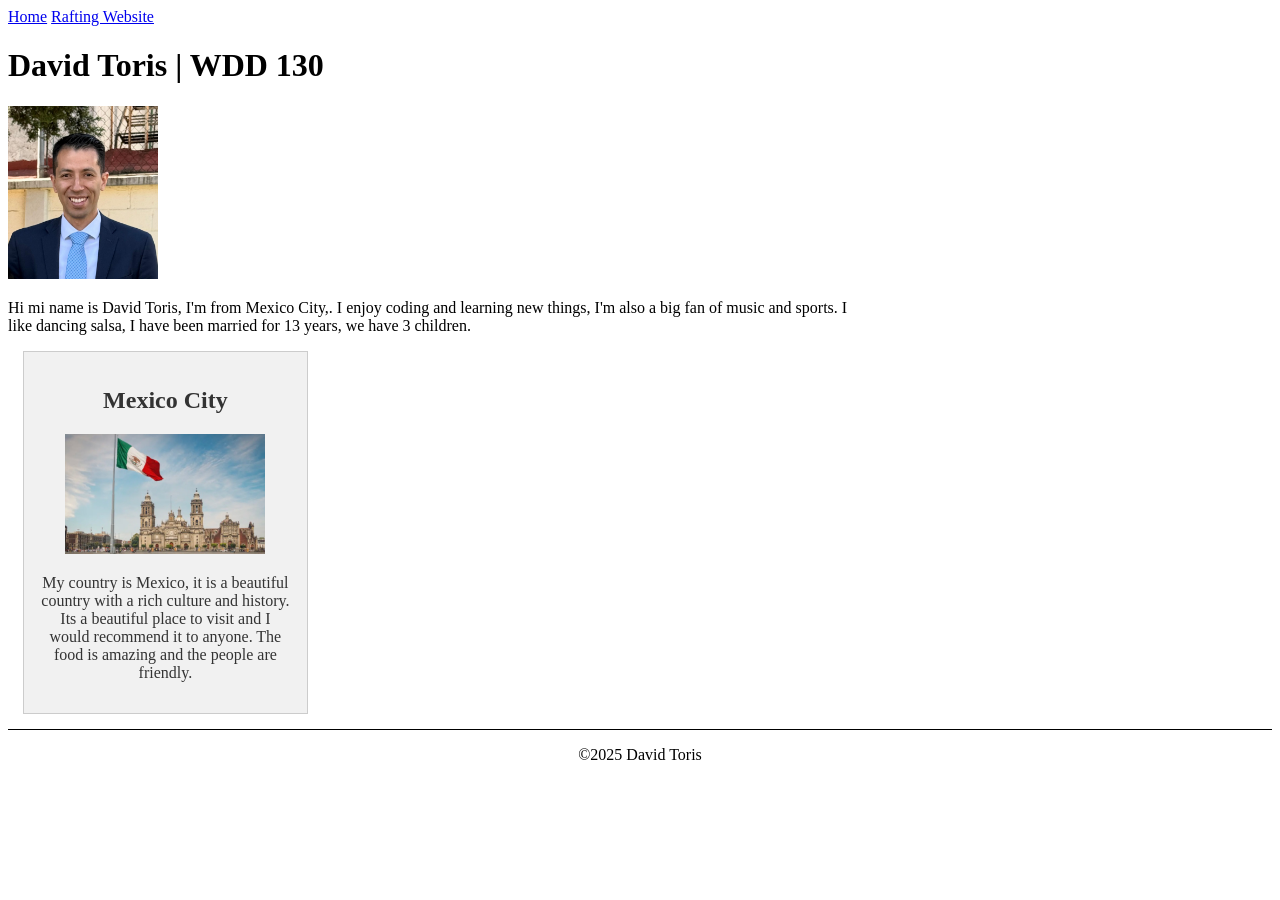
<file: index.html>
<!DOCTYPE html>
<html lang="en-US">

<head>
  <meta charset="utf-8">
  <meta name="viewport" content="width=device-width,initial-scale=1.0">
  <title>David Toris | WDD 130</title>
  <meta name="description" content="David Toris WDD 130">
  <meta name="author" content="David Toris">
  <link rel="stylesheet" href="styles/styles.css">
</head>

<body>
  <header>
    <nav>
      <a href="#">Home</a>
      <a href="wwr/">Rafting Website</a>
    </nav>
  </header>
  <main>
    <h1>David Toris | WDD 130</h1>
    <img src="images/profile.png" alt="Hello, my name is David Toris">
    <p>Hi mi name is David Toris, I'm from Mexico City,. I enjoy coding and learning new things, I'm
      also a big fan of music and sports. I like dancing salsa, I have been married for 13 years, we
      have 3 children. </p>
  </main>

  <aside>
    <h2>Mexico City</h2>
    <img src="images/cdmx.jpg" alt="Hello, my name is David Toris">
    <p>My country is Mexico, it is a beautiful country with a rich culture and history. Its a
      beautiful place to visit and I would recommend it to anyone. The food is amazing and the
      people are friendly. </p>
  </aside>
  <footer>
    <p>©2025 David Toris</p>
  </footer>
</body>

</html>
</file>
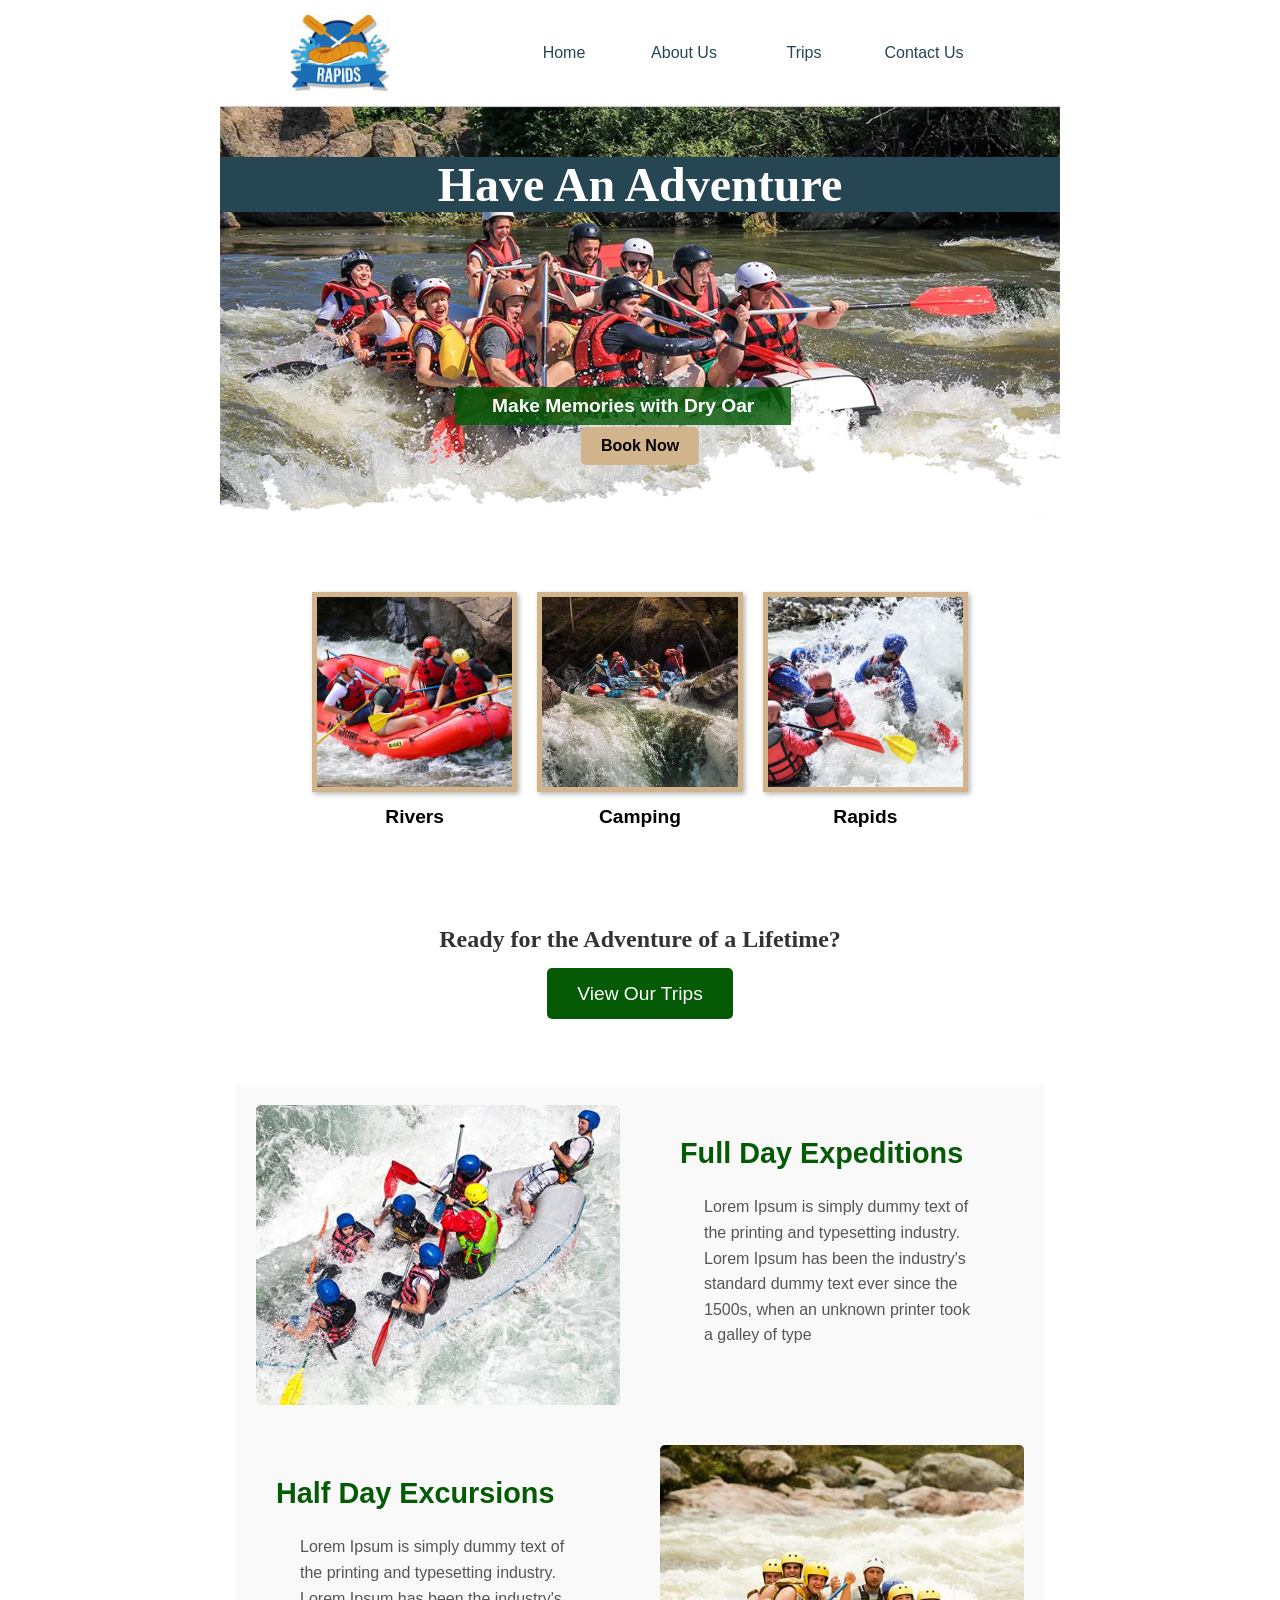
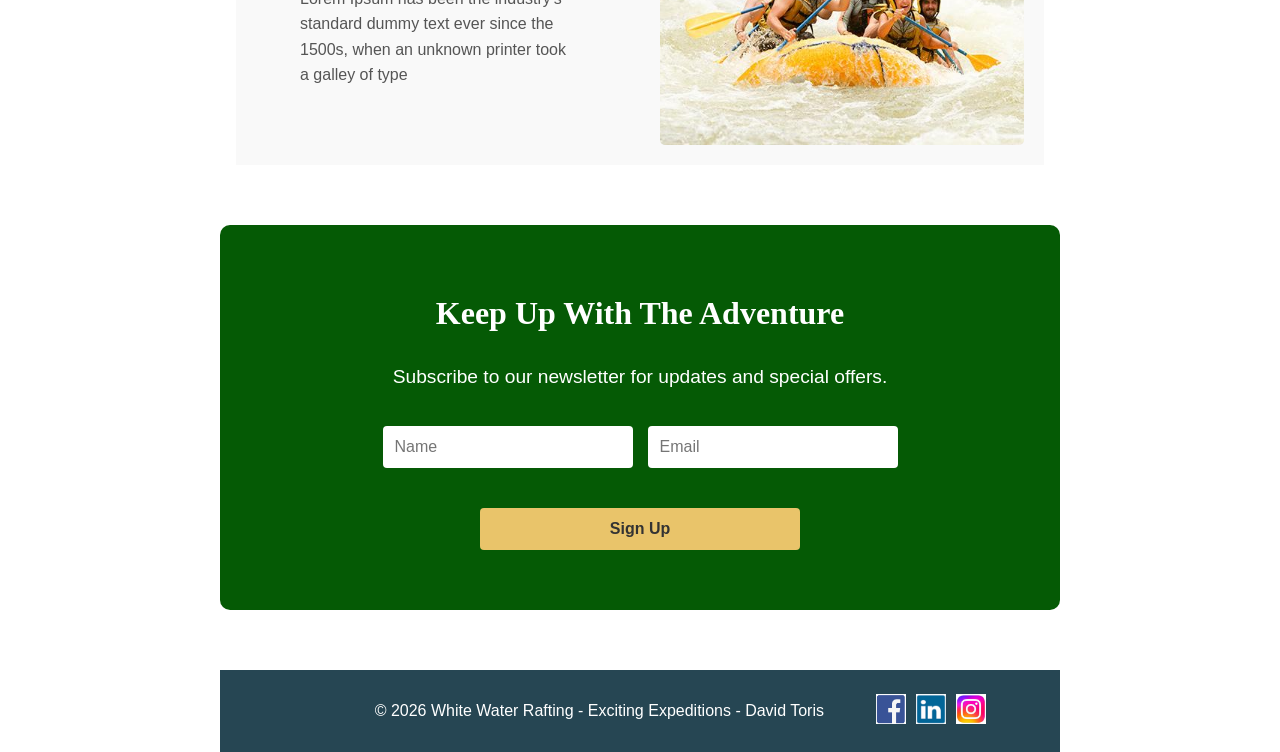
<file: wwr/index.html>
<!DOCTYPE html>
<html lang="en">

<head>
  <meta charset="UTF-8">
  <meta name="viewport" content="width=device-width, initial-scale=1.0">
  <meta name="description"
    content="Join Exciting Expeditions for the ultimate whitewater rafting experience! Book full-day and half-day trips on the Dry Oar river and make memories that last a lifetime.">
  <title>Home - Exciting Expeditions</title>
  <meta name="author" content="David Toris">
  <link rel="stylesheet" href="styles/rafting.css">
</head>

<body>

  <header>
    <!-- <div id="logo">Wasatch Accusystems</div> -->
    <img src="images/logo.jpg" alt="Logo">
    <nav>
      <ul class="navigation">
        <li><a href="index.html">Home</a></li>
        <li><a href="about.html">About Us</a></li>
        <li><a href="trips.html">Trips</a></li>
        <li><a href="contact.html">Contact Us</a></li>
      </ul>
    </nav>
  </header>

  <main>
    <div class="hero">
      <img src="images/hero_transparency_1024.webp" alt="Have An Adventure">
      <h1>Have An Adventure</h1>
      <p class="cta-text">Make Memories with Dry Oar</p>
      <a href="contact.html" class="button">Book Now</a>
    </div>

    <section class="features-grid">
      <figure>
        <img src="images/rafting19_600.jpg" alt="Rivers">
        <figcaption>Rivers</figcaption>
      </figure>
      <figure>
        <img src="images/rafting41_1024.jpg" alt="Camping">
        <figcaption>Camping</figcaption>
      </figure>
      <figure>
        <img src="images/rafting47_600.jpg" alt="Rapids">
        <figcaption>Rapids</figcaption>
      </figure>
    </section>

    <section class="cta">
      <h2>Ready for the Adventure of a Lifetime?</h2>
      <a href="trips.html" class="button">View Our Trips</a>
    </section>

    <section class="offerings-grid">
      <img src="images/full-day-adventure.jpg" alt="Full Day Adventure" class="offering-img-1">
      <div class="offering-text-1">
        <h3>Full Day Expeditions</h3>
        <p>Lorem Ipsum is simply dummy text of the printing and typesetting industry. Lorem Ipsum
          has been the
          industry's standard dummy text ever since the 1500s, when an unknown printer took a galley
          of type</p>
      </div>
      <img src="images/half-day-adventure.jpg" alt="Half Day Adventure" class="offering-img-2">
      <div class="offering-text-2">
        <h3>Half Day Excursions</h3>
        <p>Lorem Ipsum is simply dummy text of the printing and typesetting industry. Lorem Ipsum
          has been the
          industry's standard dummy text ever since the 1500s, when an unknown printer took a galley
          of type</p>
      </div>
    </section>

    <section class="newsletter">
      <h2>Keep Up With The Adventure</h2>
      <p>Subscribe to our newsletter for updates and special offers.</p>
      <form>
        <input type="text" id="newsletter-name" name="name" placeholder="Name" aria-label="Name">
        <input type="email" id="newsletter-email" name="email" placeholder="Email"
          aria-label="Email">
        <button type="submit" class="button">Sign Up</button>
      </form>
    </section>
  </main>

  <footer>
    <p>&copy; 2026 White Water Rafting - Exciting Expeditions - David Toris</p>
    <nav class="socialmedia">
      <a href="https://facebook.com"><img src="images/facebook.png" alt="Facebook Icon" width="30"
          height="30"></a>
      <a href="https://linkedin.com"><img src="images/linkedin.png" alt="LinkedIn Icon" width="30"
          height="30"></a>
      <a href="https://instagram.com"><img src="images/instagram.jpg" alt="Instagram Icon"
          width="30" height="30"></a>
    </nav>
  </footer>
</body>

</html>
</file>
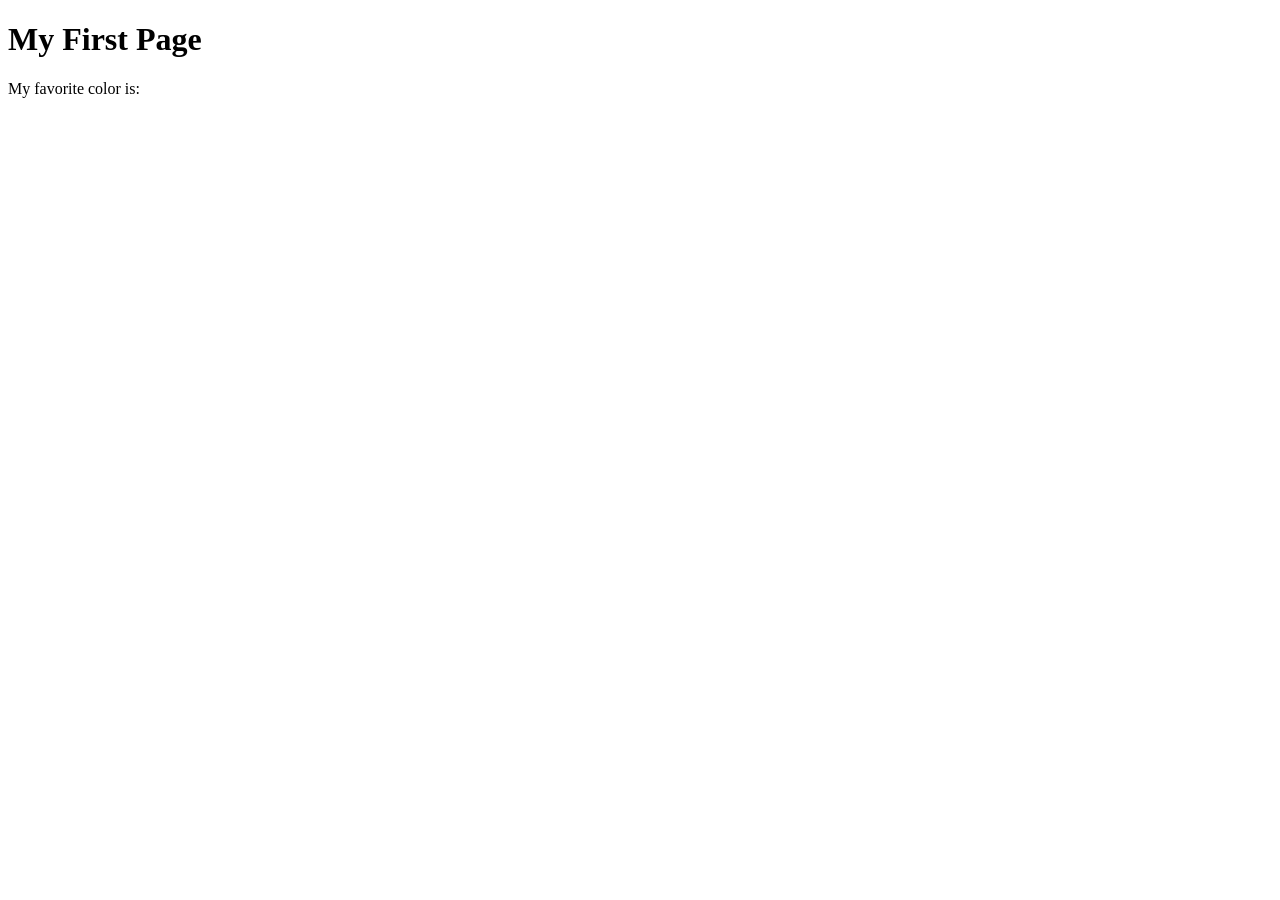
<file: week01/first-page.html>
<!DOCTYPE html>
<html lang="en">
<head>
    <meta charset="UTF-8">
    <meta name="viewport" content="width=device-width, initial-scale=1.0">
    <title>My First Page</title>
</head>
<body>
    <h1>My First Page</h1>
    <p>My favorite color is: </p>
</body>
</html>
</file>
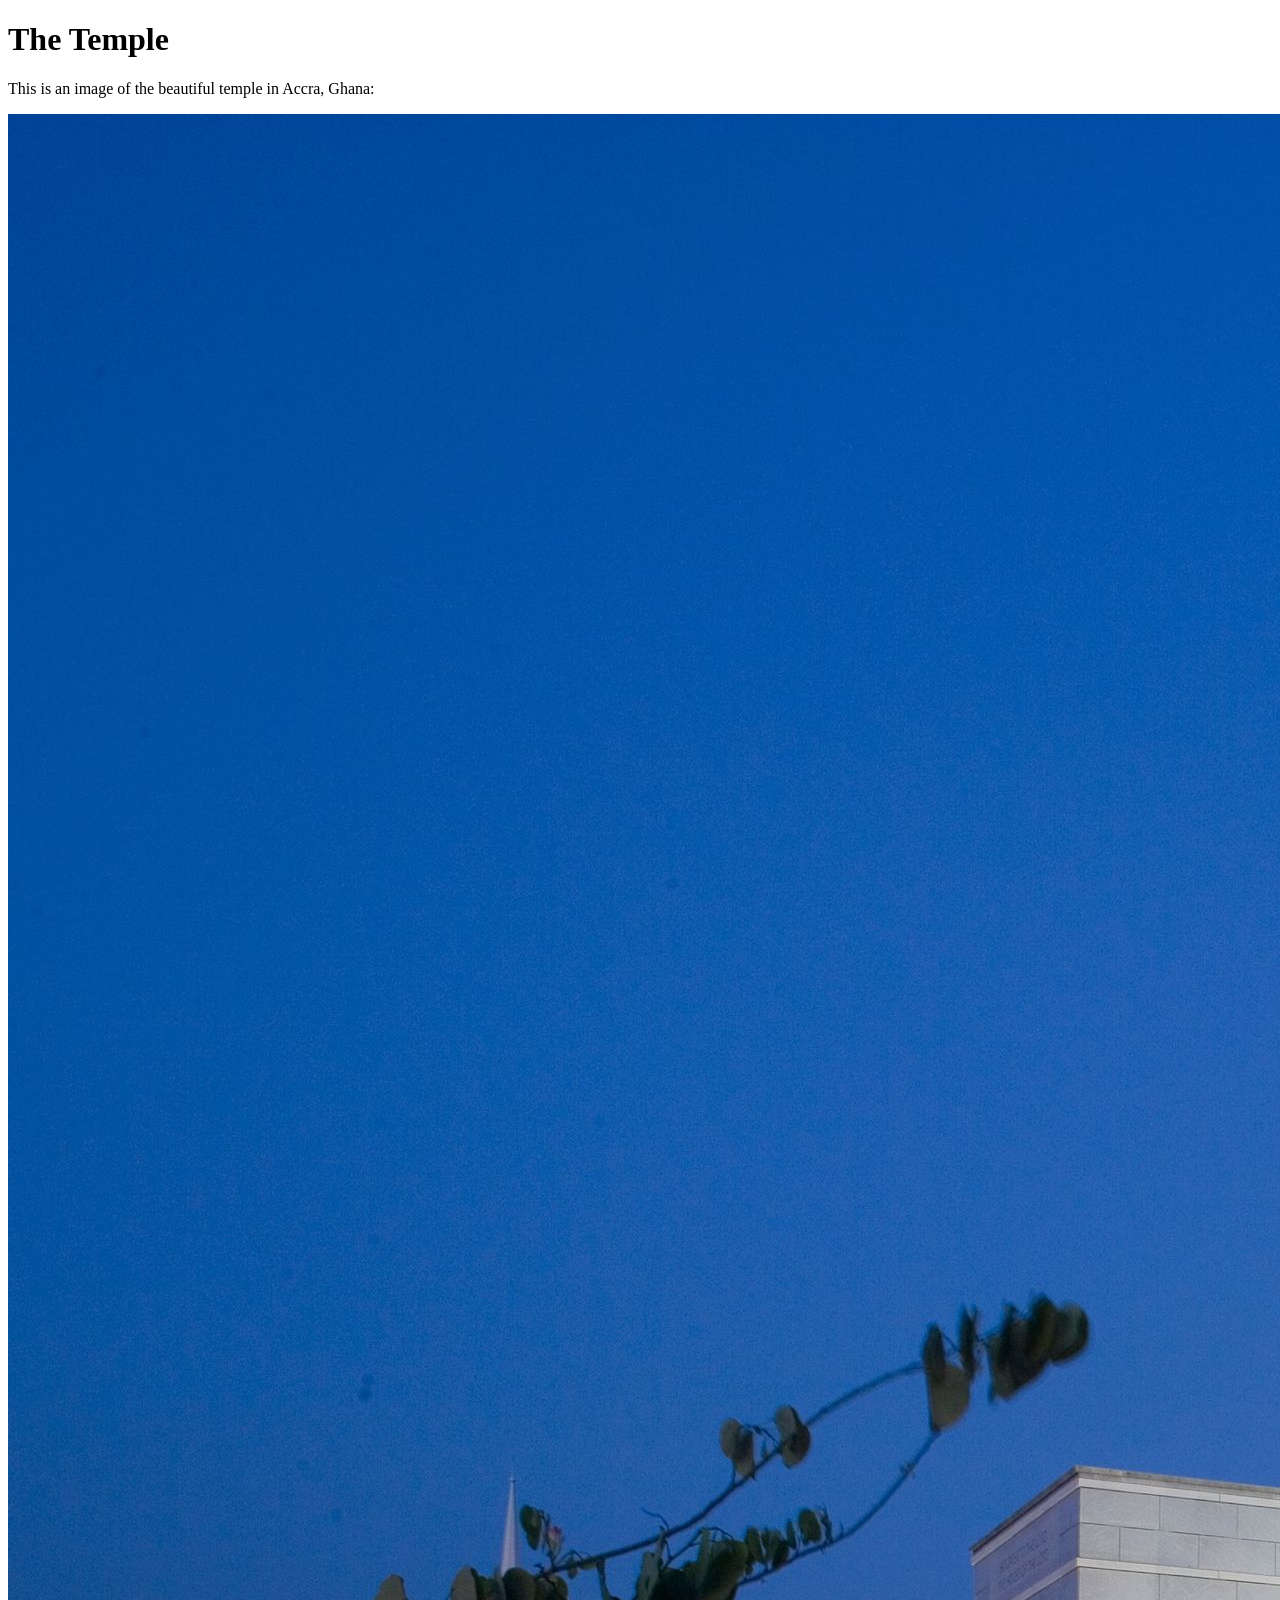
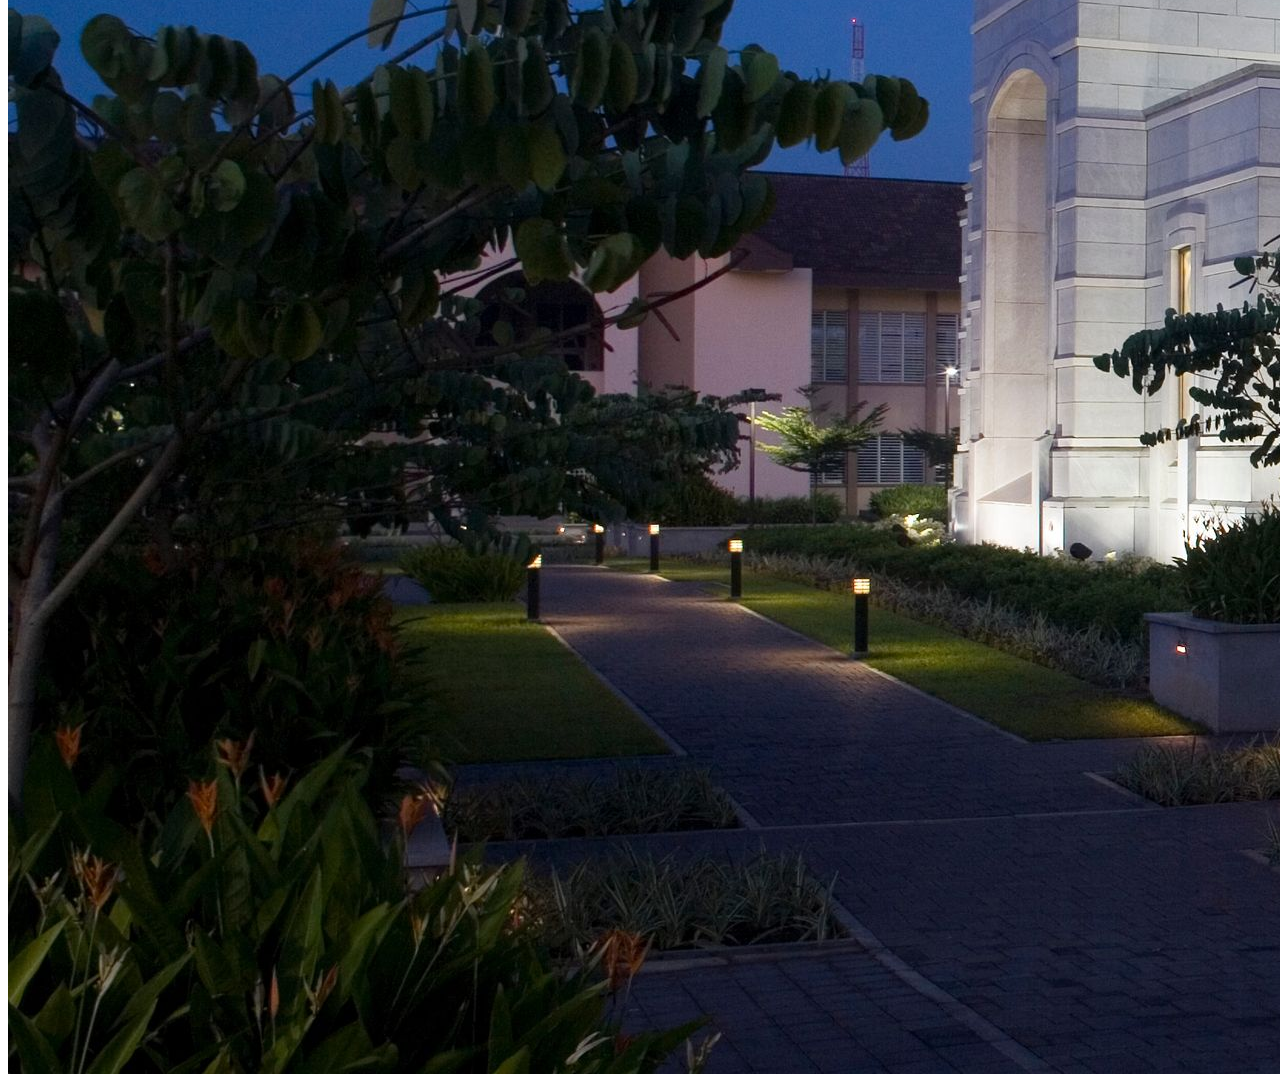
<file: week01/images.html>
<!DOCTYPE html>
<html lang="en">
<head>
    <meta charset="UTF-8">
    <meta name="viewport" content="width=device-width, initial-scale=1.0">
    <title>Temple Image</title>
</head>
<body>
    <h1>The Temple</h1>
    <p>This is an image of the beautiful temple in Accra, Ghana:</p>
    <img src="images/temple-large.jpeg" alt="The Accra Ghana Temple">
    
</body>
</html>
</file>
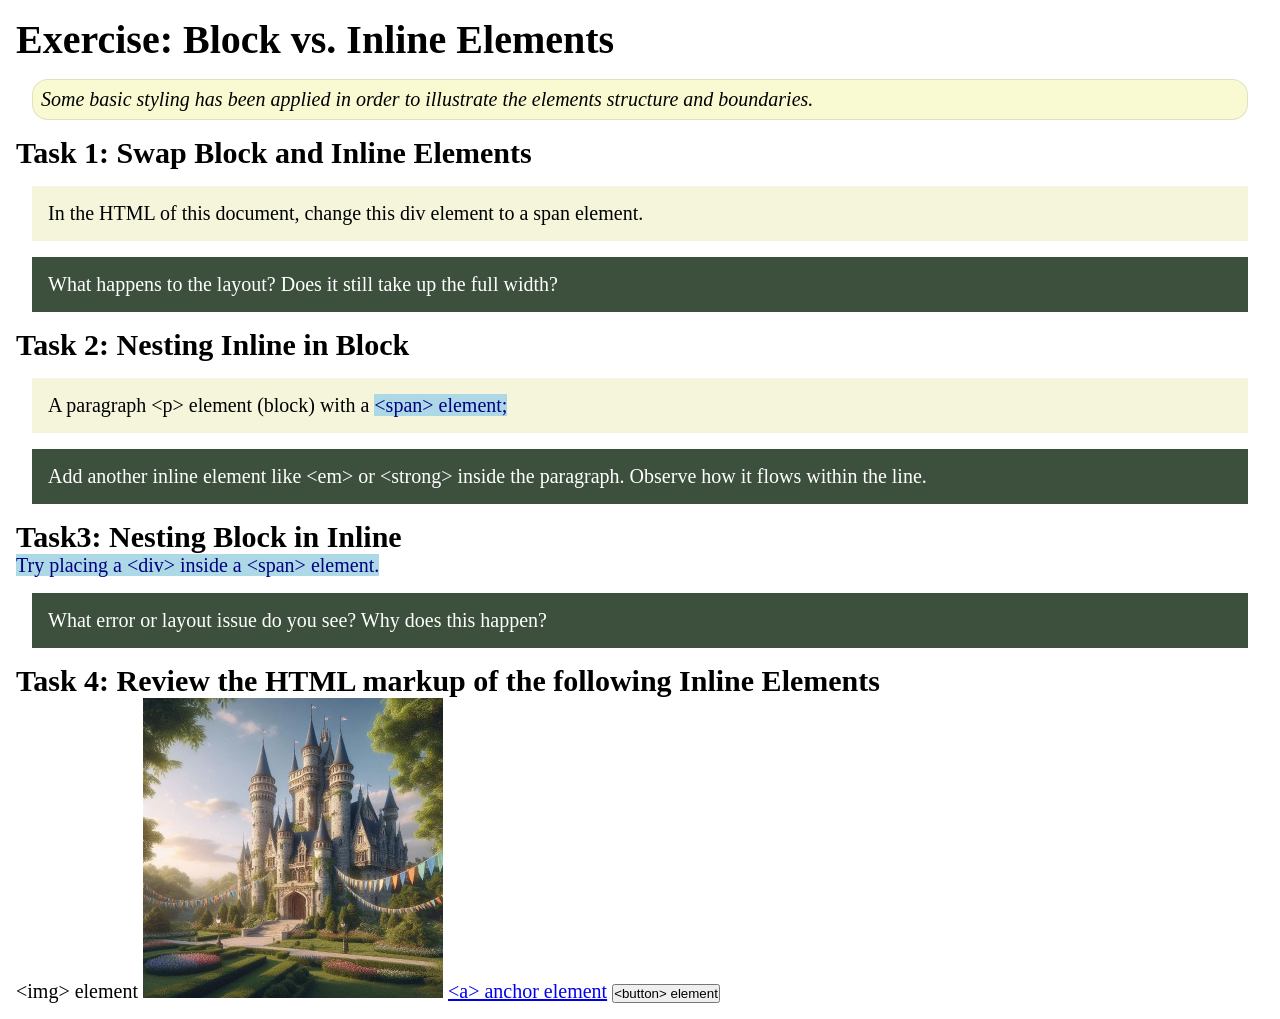
<file: week02/block-vs-inline.html>
<!DOCTYPE html>
<html lang="en">

<head>
    <meta charset="UTF-8">
    <meta name="viewport" content="width=device-width, initial-scale=1.0">
    <title>Exercise: Block vs. Inline Elements</title>
    <link rel="stylesheet" href="styles/block-vs-inline.css">
</head>

<body>
    <main>
        <h1>Exercise: Block vs. Inline Elements</h1>
        <p class="note">Some basic styling has been applied in order to illustrate the elements structure and
            boundaries.</p>

        <h2>Task 1: Swap Block and Inline Elements</h2>
        <div>In the HTML of this document, change this div element to a span element.</div>

        <p class="question">What happens to the layout? Does it still take up the full width?</p>

        <h2>Task 2: Nesting Inline in Block</h2>
        <p>A paragraph &lt;p&gt; element (block) with a <span>&lt;span&gt; element;</span></p>
        <p class="question">Add another inline element like &lt;em&gt; or &lt;strong&gt; inside the paragraph. Observe
            how it flows within the line.</p>

        <h2>Task3: Nesting Block in Inline</h2>
        <span>Try placing a &lt;div&gt; inside a &lt;span&gt; element.</span>
            <p class="question">What error or layout issue do you see? Why does this happen?</p>


            <h2>Task 4: Review the HTML markup of the following Inline Elements</h2>
        &lt;img&gt; element
        <img src="images/castle.webp" alt="placeholder image (images are inline)" width="300" height="300">
        <a href="https://churchofjesuschrist.org">&lt;a&gt; anchor element</a>
        <button type="button">&lt;button&gt; element</button>
    </main>
</body>

</html>
</file>
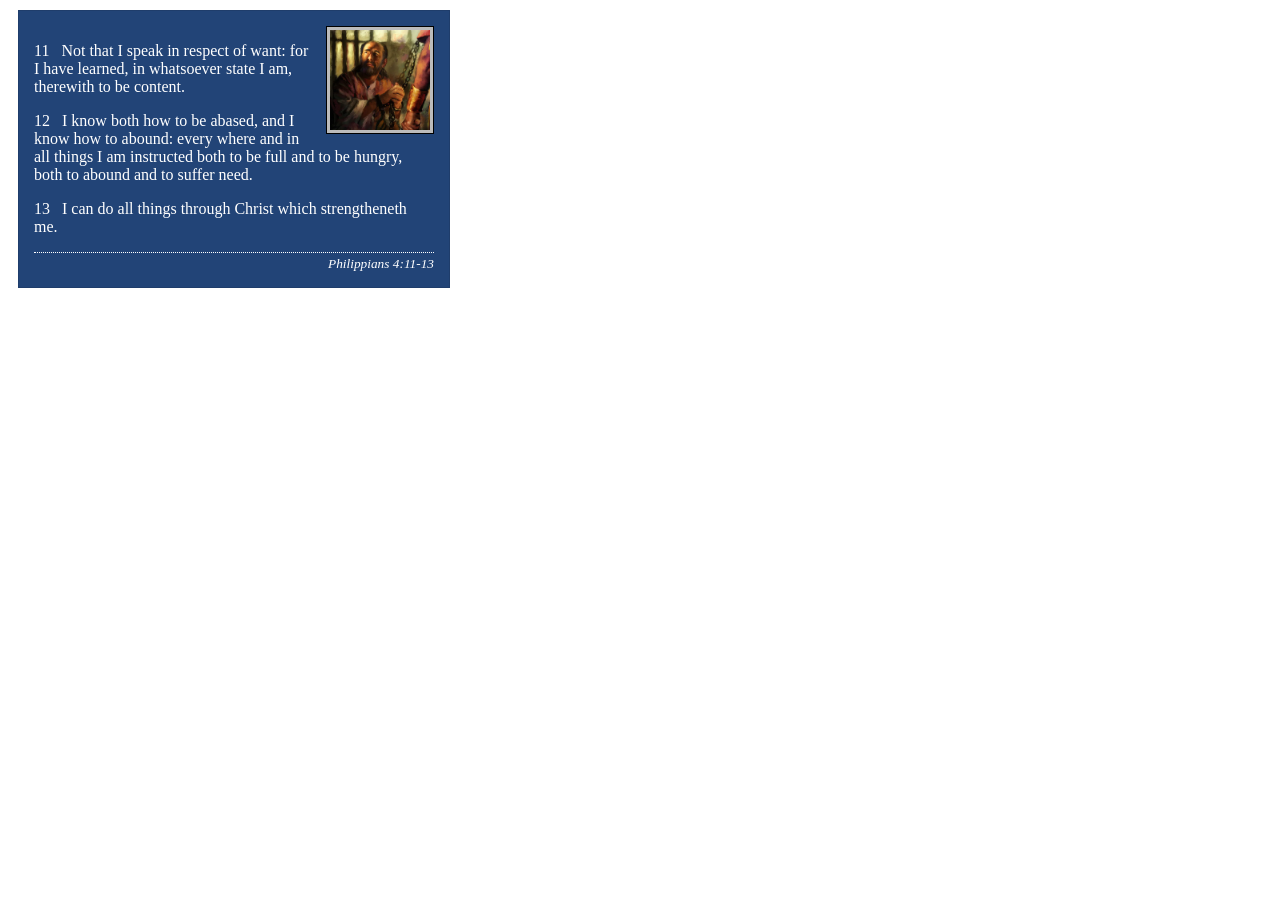
<file: week02/box-model-solution.html>
<!DOCTYPE html>
<html lang="en">
<head>
    <meta charset="UTF-8">
    <meta name="viewport" content="width=device-width, initial-scale=1.0">
    <title>Box Model Activity</title>
    <link rel="stylesheet" href="styles/box-model-solution.css">
</head>
<body>
    <main>
        <div class="callout">
            <img src="images/apostle-paul-imprisoned.webp" alt="Paul the Apostle - Imprisoned in Rome" width="200" height="200">
            <blockquote>
                <p>11 &nbsp; Not that I speak in respect of want: for I have learned, in whatsoever state I am, therewith to be content.</p>
                <p>12 &nbsp; I know both how to be abased, and I know how to abound: every where and in all things I am instructed both to be full and to be hungry, both to abound and to suffer need.</p>
                <p>13 &nbsp; I can do all things through Christ which strengtheneth me.</p>
            </blockquote>
            <cite>Philippians 4:11-13</cite>
        </div>
    </main>
</body>
</html>
</file>
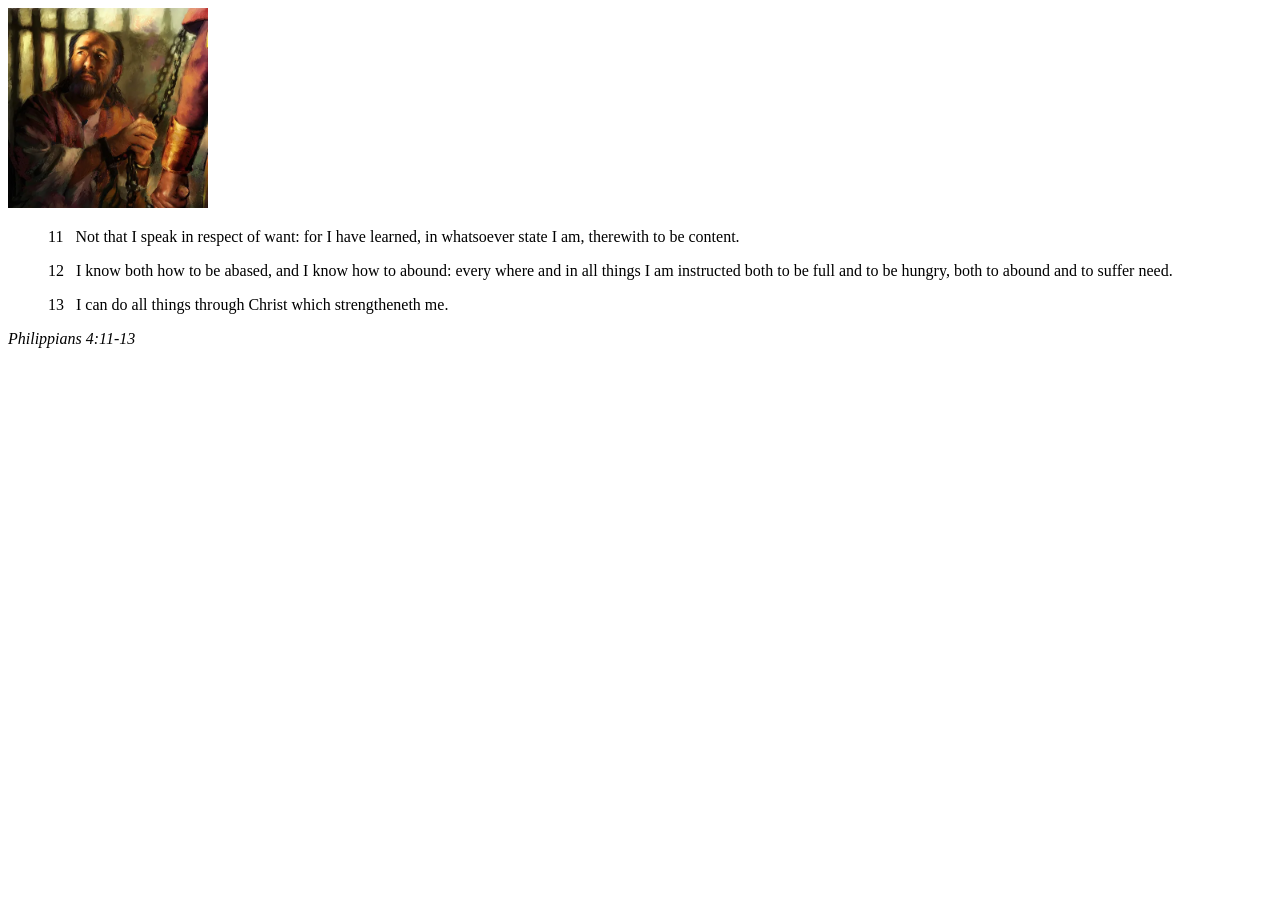
<file: week02/box-model.html>
<!DOCTYPE html>
<html lang="en">
<head>
    <meta charset="UTF-8">
    <meta name="viewport" content="width=device-width, initial-scale=1.0">
    <title>Box Model Activity</title>
</head>
<body>
    <main>
        <div class="callout">
            <img src="images/apostle-paul-imprisoned.webp" alt="Paul the Apostle - Imprisoned in Rome" width="200" height="200">
            <blockquote>
                <p>11 &nbsp; Not that I speak in respect of want: for I have learned, in whatsoever state I am, therewith to be content.</p>
                <p>12 &nbsp; I know both how to be abased, and I know how to abound: every where and in all things I am instructed both to be full and to be hungry, both to abound and to suffer need.</p>
                <p>13 &nbsp; I can do all things through Christ which strengtheneth me.</p>
            </blockquote>
            <cite>Philippians 4:11-13</cite>
        </div>
    </main>
</body>
</html>
</file>
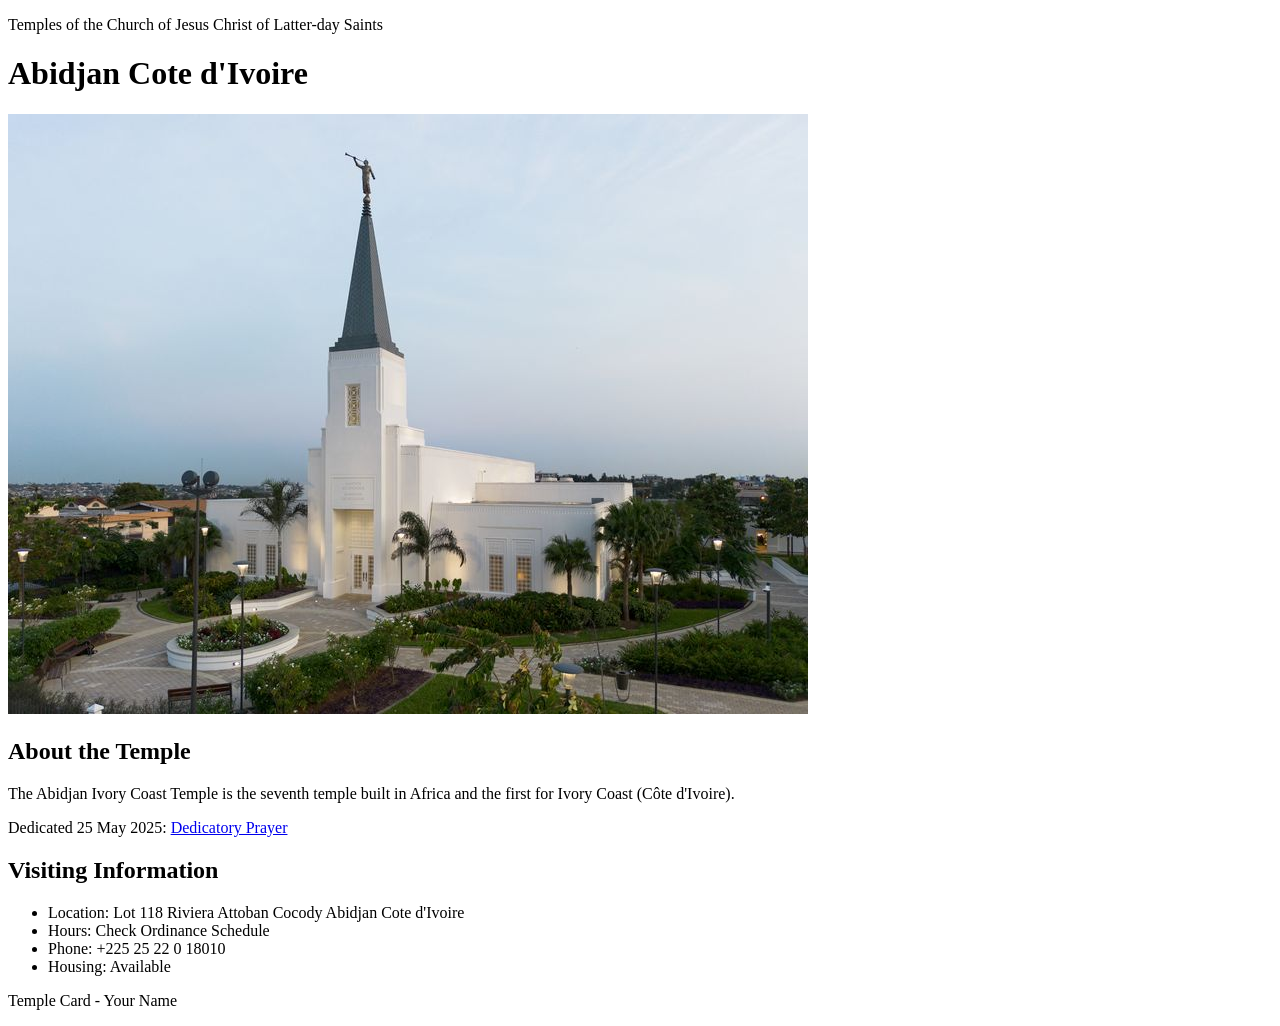
<file: week02/temple.html>
<!DOCTYPE html>
<html lang="en">

<head>
    <meta charset="UTF-8">
    <meta name="viewport" content="width=device-width, initial-scale=1.0">
    <title>Temple Card - Abidjan Cote d'Ivoire</title>
</head>

<body>
    <header>
        <p>Temples of the Church of Jesus Christ of Latter-day Saints</p>
    </header>
    <main>
        <h1>Abidjan Cote d'Ivoire</h1>
        <picture>
            <img src="images/abidjan-ivory-coast.jpeg" alt="Abidjan Cote d'Ivoire Temple">
        </picture>
        <section>
            <h2>About the Temple</h2>
            <p>The Abidjan Ivory Coast Temple is the seventh temple built in Africa and the first for Ivory Coast (Côte
                d'Ivoire).</p>
            <p>Dedicated 25 May 2025: <a
                    href="https://www.churchofjesuschrist.org/temples/dedicatory-prayer/abidjan-ivory-coast-temple/2025-05-25?lang=eng"
                    target="_blank" rel="noopener noreferrer">Dedicatory Prayer</a></p>
        </section>
        <section>
            <h2>Visiting Information</h2>
            <ul>
                <li>Location: Lot 118 Riviera Attoban Cocody Abidjan Cote d'Ivoire</li>
                <li>Hours: Check Ordinance Schedule</li>
                <li>Phone: +225 25 22 0 18010</li>
                <li>Housing: Available</li>
            </ul>
        </section>
    </main>
    <footer>
        <p>Temple Card - Your Name</p>
    </footer>
</body>

</html>
</file>
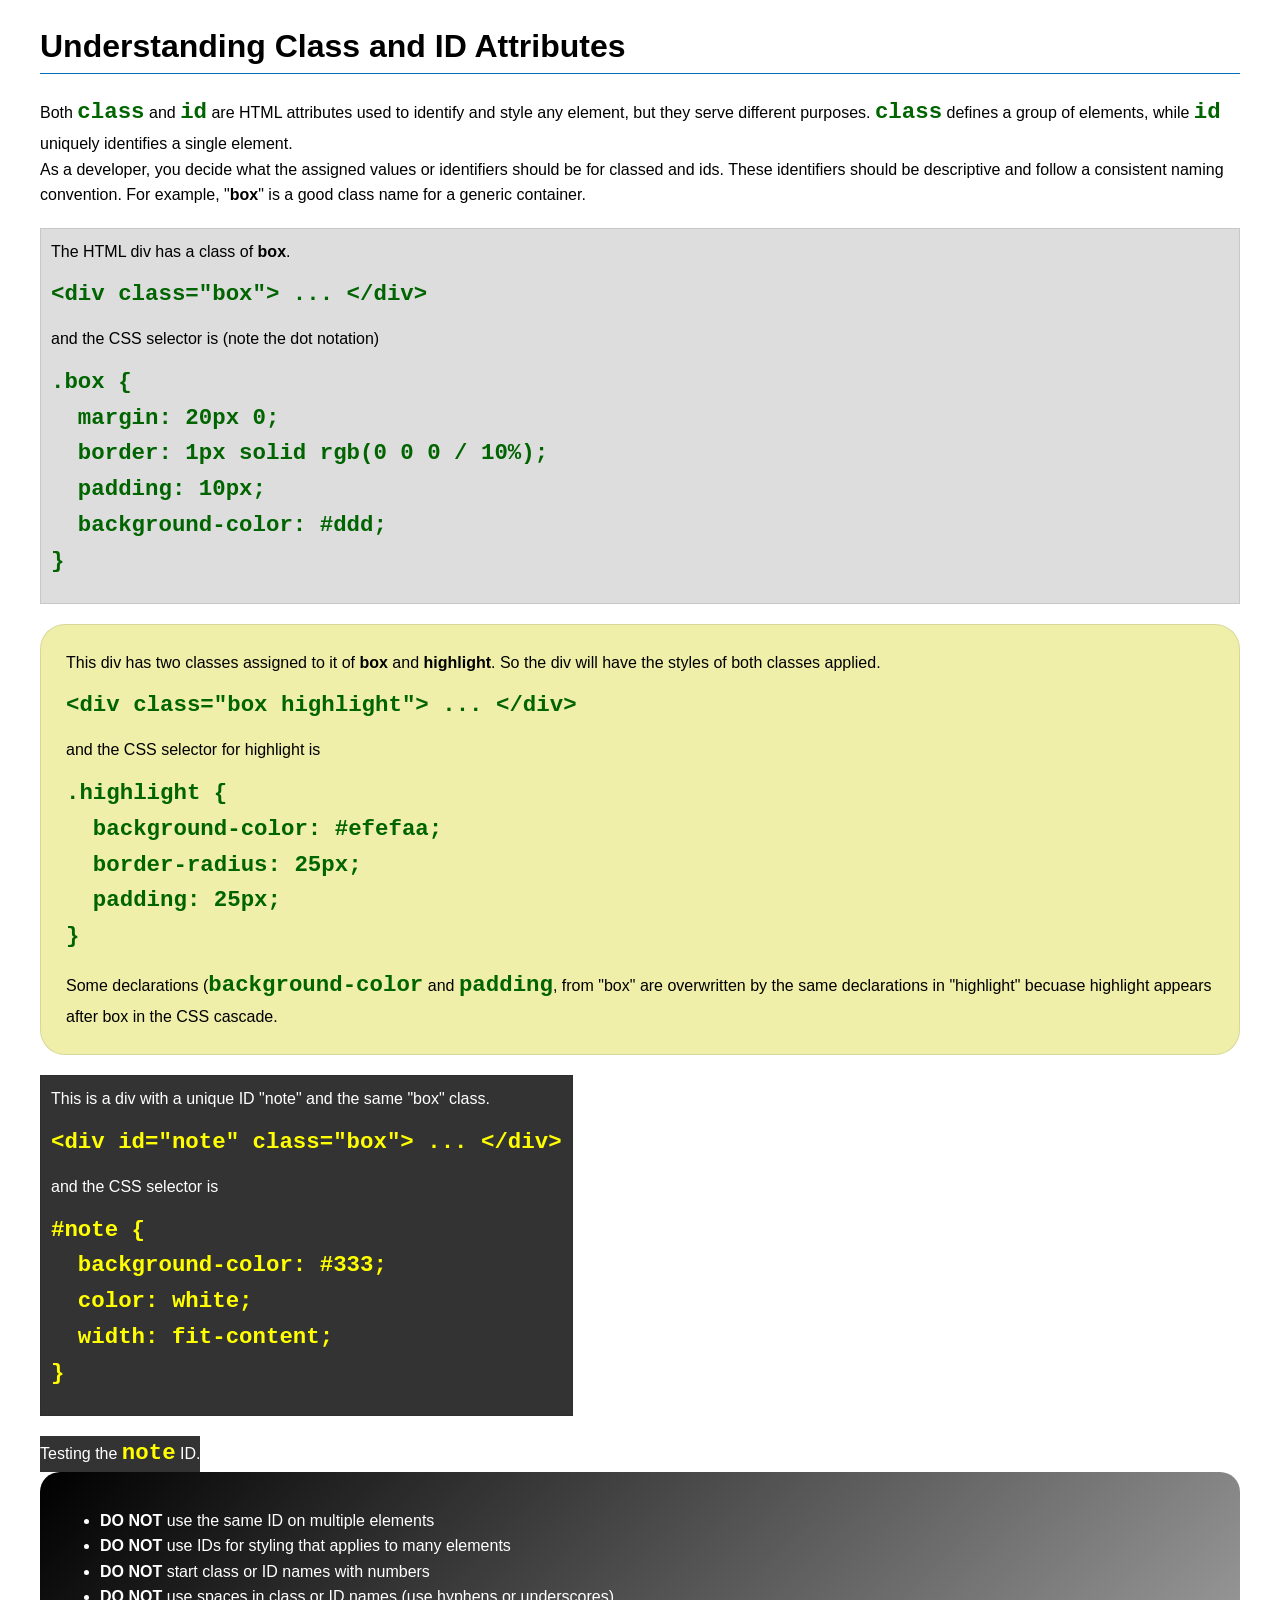
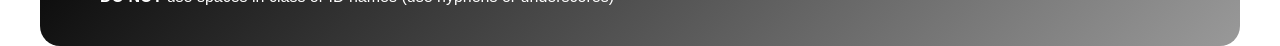
<file: week03/class-and-id.html>
<!DOCTYPE html>
<html lang="en">

<head>
    <meta charset="UTF-8">
    <meta name="viewport" content="width=device-width, initial-scale=1.0">
    <title>Class vs ID Attributes</title>
    <link rel="stylesheet" href="styles/class-and-id.css">
</head>

<body>
    <h1>Understanding Class and ID Attributes</h1>
    <p>Both <code>class</code> and <code>id</code> are HTML attributes used to identify and style any element, but they
        serve different purposes. <code>class</code> defines a group of elements, while <code>id</code> uniquely
        identifies a single element.</p>
    <p>As a developer, you decide what the assigned values or identifiers should be for classed and ids. These
        identifiers should be
        descriptive and follow a consistent naming convention. For example, "<strong>box</strong>" is a good class name
        for a generic container.</p>
    <div class="box">
        <p>The HTML div has a class of <strong>box</strong>.</p>
        <pre><code class="html">&lt;div class="box"&gt; ... &lt;/div&gt;</code></pre>
        and the CSS selector is (note the dot notation)
        <pre><code class="css">.box {
  margin: 20px 0;
  border: 1px solid rgb(0 0 0 / 10%);
  padding: 10px;
  background-color: #ddd; 
}</code></pre>
    </div>

    <div class="box highlight">
        <p>This div has two classes assigned to it of <strong>box</strong> and <strong>highlight</strong>. So the div
            will have the styles of both classes applied.</p>
        <pre><code class="html">&lt;div class="box highlight"&gt; ... &lt;/div&gt;</code></pre>
        and the CSS selector for highlight is
        <pre><code class="css">.highlight {
  background-color: #efefaa;
  border-radius: 25px;
  padding: 25px;
}</code></pre>
<p>Some declarations (<code>background-color</code> and <code>padding</code>, from "box" are overwritten by the same declarations in "highlight" becuase highlight appears after box in the CSS cascade.</p>
    </div>

    <div id="note" class="box">
        <p>This is a div with a unique ID "note" and the same "box" class.</p>
        <pre><code class="html">&lt;div id="note" class="box"&gt; ... &lt;/div&gt;</code></pre>
        and the CSS selector is
        <pre><code class="css">#note {
  background-color: #333;
  color: white;
  width: fit-content;
}</code></pre>
    </div>

    <div id="note">
        <p>Testing the <code>note</code> ID.</p>
    </div>

    <section id="best-practice">
        <ul>
            <li><strong>DO NOT</strong> use the same ID on multiple elements</li>
            <li><strong>DO NOT</strong> use IDs for styling that applies to many elements</li>
            <li><strong>DO NOT</strong> start class or ID names with numbers</li>
            <li><strong>DO NOT</strong> use spaces in class or ID names (use hyphens or underscores)</li>
        </ul>
    </section>




</body>

</html>
</file>
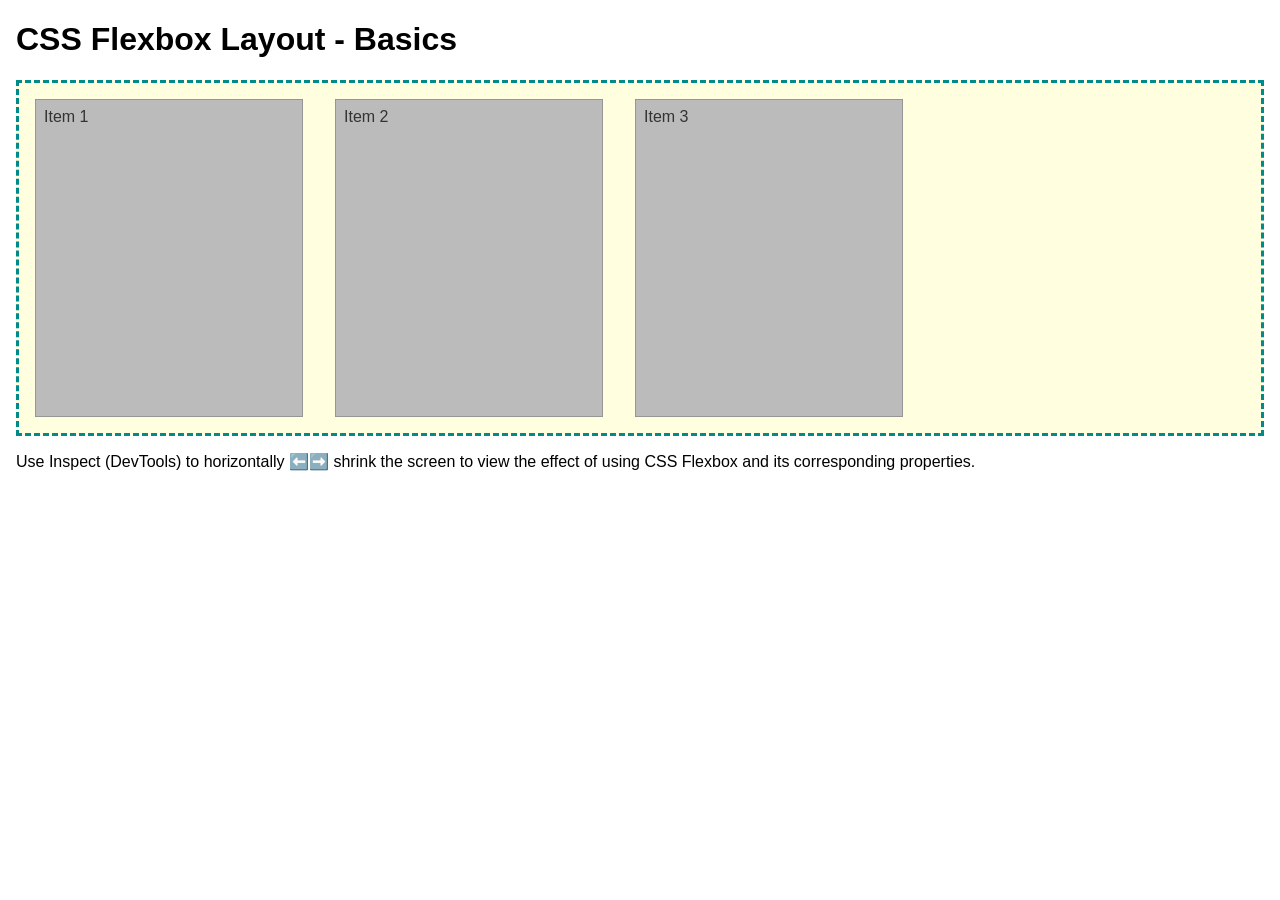
<file: week04/flexbox-layout.html>
<!DOCTYPE html>
<html lang="en">
<head>
    <meta charset="UTF-8">
    <meta name="viewport" content="width=device-width, initial-scale=1.0">
    <title>CSS Flexbox Layout - Basics</title>
    <link rel="stylesheet" href="styles/flexbox.css">
</head>
<body>
    <main>
        <h1>CSS Flexbox Layout - Basics</h1>
        <div class="flex-container">
            <div class="flex-item item1">Item 1</div>
            <div class="flex-item item2">Item 2</div>
            <div class="flex-item item3">Item 3</div>
        </div>
        <p>Use Inspect (DevTools) to horizontally ⬅️➡️ shrink the screen to view the effect of using CSS Flexbox and its corresponding properties.</p>
    </main>
</body>
</html>
</file>
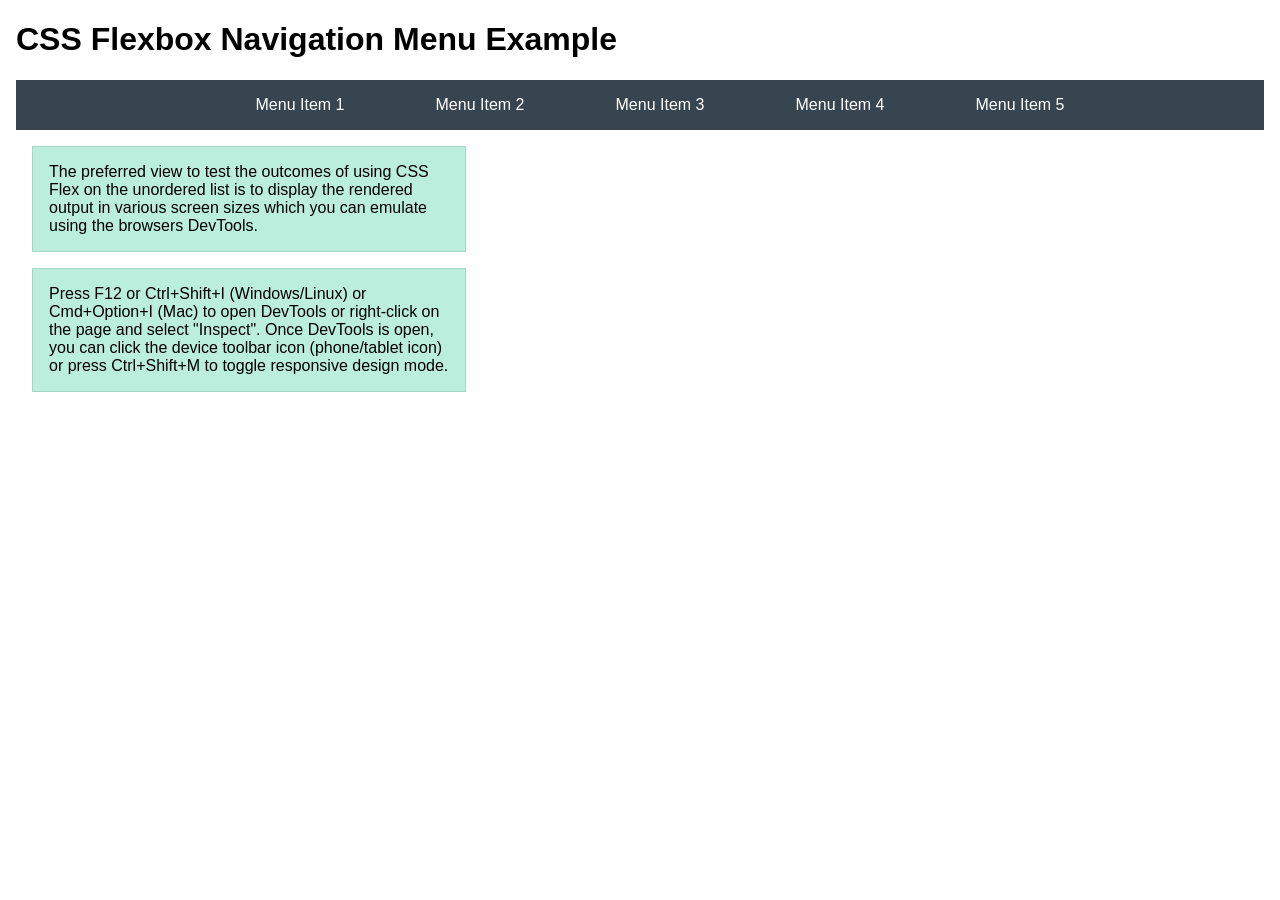
<file: week04/flexbox-menu.html>
<!DOCTYPE html>
<html lang="en">
<head>
    <meta charset="UTF-8">
    <meta name="viewport" content="width=device-width, initial-scale=1.0">
    <title>CSS Flexbox - Navigation Menu</title>
    <link rel="stylesheet" href="styles/flexbox-menu.css">
</head>
<body>
    <main>
        <h1>CSS Flexbox Navigation Menu Example</h1>
        <nav>
            <ul>
                <li><a href="#">Menu Item 1</a></li>
                <li><a href="#">Menu Item 2</a></li>
                <li><a href="#">Menu Item 3</a></li>
                <li><a href="#">Menu Item 4</a></li>
                <li><a href="#">Menu Item 5</a></li>
            </ul>
        </nav>
        <p>The preferred view to test the outcomes of using CSS Flex on the unordered list is to display the rendered output in various screen sizes which you can emulate using the browsers DevTools.</p>

        <p>Press F12 or Ctrl+Shift+I (Windows/Linux) or Cmd+Option+I (Mac) to open DevTools or right-click on the page and select "Inspect". Once DevTools is open, you can click the device toolbar icon (phone/tablet icon) or press Ctrl+Shift+M to toggle responsive design mode.</p>

                      
        
    </main>
</body>
</html>
</file>
<file: styles/styles.css>
main {
  max-width: 840px;
}

aside {
  width: 20%;
  margin: 15px;
  border: 1px solid #ccc;
  padding: 15px;
  background-color: #f1f1f1;
  color: #333;
  text-align: center;
}

aside img {
  width: 200px;
  height: auto;
}

main img {
  width: 150px;
  height: auto;
}

p {
  padding: 0;
}

footer {
  margin-top: 15px;
  border-top: 1px solid #000;
  text-align: center;
}
</file>
<file: wwr/styles/rafting.css>
:root {
  --primary-color: #055a05;
  /* warm sand */
  --accent1-color: #264653;
  /* dark slate blue */
  --accent2-color: #e9c46a;
  /* light golden yellow */
  --heading-font: "Times New Roman", "Georgia", serif;
  --body-font: Arial, Helvetica, sans-serif;
}

* {
  margin: 0;
  padding: 0;
  box-sizing: border-box;
}

body {
  font-family: var(--body-font);
  color: var(--accent1-color);
}

header,
main,
footer,
.employee-profiles {
  width: 840px;
  margin: 0 auto;
}

header {
  margin: 0 auto;
  display: grid;
  grid-template-columns: 200px 1fr;
  align-items: center;
  border-bottom: 1px solid #ccc;
  max-width: 1000px;
  padding: 10px 20px;
}

header img {
  width: 100px;
  margin: 0 auto;
}

.navigation {
  display: flex;
  list-style: none;
  justify-content: flex-end;
  margin-right: 2rem;
}

.navigation li {
  flex: 0 1 auto;
}

.navigation a {
  display: block;
  color: var(--accent1-color);
  padding: 10px 20px;
  text-decoration: none;
  font-size: 1rem;
  background: #fff;
  min-width: 120px;
  text-align: center;
}

h1,
h2 {
  font-family: var(--heading-font);
  color: var(--primary-color);
}

nav,
p,
section,
article {
  margin: 16px;
  padding: 8px;
}

.hero {
  position: relative;
}

.hero img {
  display: block;
  width: 100%;
  height: auto;
}

.hero-p {
  display: flex;
}

.hero .cta-text {
  position: absolute;
  top: 280px;
  left: 28%;
  margin: 0 auto;
  width: 40%;
  text-align: center;
  background: rgba(4, 90, 4, 0.8);
  color: #fff;
  font-size: 1.2rem;
  font-weight: bold;
}

.hero .button {
  position: absolute;
  top: 320px;
  left: 50%;
  transform: translateX(-50%);
  background-color: #d2b48c;
  color: #000;
  padding: 10px 20px;
  text-decoration: none;
  font-weight: bold;
  border-radius: 5px;
}

h1 {
  position: absolute;
  top: 50px;
  width: 100%;
  text-align: center;
  color: #fff;
  background: var(--accent1-color);
  font-size: 3rem;
}

.hero article {
  position: absolute;
  top: 50%;
  left: 8%;
  background: rgba(255, 255, 255, 0.9);
  padding: 2rem;
  width: 80%;
  color: #000;
}

.hero article img {
  float: right;
  width: 150px;
  margin-left: 20px;

}

article img {
  margin-left: 10px;
}

h2 {
  text-align: center;
  background: var(--accent2-color);
  padding: 10px 0;
}

footer {
  padding: 0px 50px;
  display: flex;
  justify-content: flex-end;
  align-items: center;
  background: var(--accent1-color);
  color: #fff;
}

footer p {
  color: #fff;
  margin-right: 20px;
}

.socialmedia {
  display: flex;
  align-items: center;
  gap: 10px;
}

.socialmedia a {
  text-decoration: none;
}

.history {
  padding: 10px;
}

.history h2 {
  text-align: center;
}

.history-content p {
  text-align: justify;
  font-size: 1rem;
}

.adventure h2 {
  text-align: center;
  margin-bottom: 20px;
  background: var(--accent2-color);
  color: var(--primary-color);
  padding: 10px;
}

.adventure-gallery {
  display: flex;
  justify-content: space-between;
  gap: 10px;
  flex-wrap: wrap;
}

.adventure-gallery figure {
  flex: 1;
  text-align: center;
  margin: 0;
}

.adventure-gallery img {
  width: 100%;
  height: 150px;
  object-fit: cover;
  max-width: 200px;
  display: block;
  margin: 0 auto;
}

.adventure-gallery figcaption {
  font-size: 0.9rem;
  margin-top: 5px;
  color: var(--accent1-color);
}

.history-content {
  display: grid;
  grid-template-columns: 1fr 170px 1fr;
  align-items: center;
  margin: 0 auto;
}

.history-content img {
  width: 100%;
}

.contact-info {
  text-align: center;
  margin: 40px 0;
}

.contact-info h1 {
  color: var(--accent1-color);
  text-align: center;
  font-size: 2rem;
  margin: 0 auto;
  position: static;
  background: none;
  text-shadow: none;
}

.contact-content {
  display: grid;
  grid-template-columns: 1fr 1fr;
  gap: 40px;
  margin-bottom: 50px;
  align-items: start;
}

.map-container iframe {
  width: 100%;
  height: 400px;
  border: 1px solid #ccc;
}

.contact-form {
  background: #fff;
  padding: 20px;
  border-radius: 5px;
}

.form-group {
  margin-bottom: 15px;
}

.form-group label {
  display: block;
  margin-bottom: 5px;
  color: #333;
  font-weight: bold;
}

.form-group input[type="text"],
.form-group input[type="email"],
.form-group textarea {
  width: 100%;
  padding: 10px;
  border: 1px solid #ccc;
  border-radius: 4px;
  font-size: 1rem;
  font-family: inherit;
}

.form-group textarea {
  height: 120px;
  resize: vertical;
}

.radio-group label {
  font-weight: bold;
  margin-bottom: 10px;
}

.radios label {
  display: flex;
  align-items: center;
  gap: 10px;
  font-weight: normal;
  margin-bottom: 5px;
}

.check-group label {
  display: flex;
  align-items: center;
  gap: 10px;
  font-weight: normal;
}

button[type="submit"] {
  width: 100%;
  padding: 12px;
  background: var(--accent2-color);
  color: #333;
  border: 1px solid #ccc;
  font-size: 1.1rem;
  cursor: pointer;
  margin-top: 10px;
}

.form-group.inline {
  display: grid;
  grid-template-columns: 100px 1fr;
  align-items: center;
}

.radio-group.inline {
  align-items: start;
}

.radios {
  display: flex;
  flex-direction: column;
}

.employee-profiles {
  background: #f4f4f4;
  padding: 2rem;
  text-align: center;
  margin-bottom: 20px;
}

.employee-profiles h2 {
  background: none;
  color: #000;
  margin-bottom: 2rem;
  font-size: 1.5rem;
}

.profiles-container {
  display: flex;
  justify-content: space-around;
  gap: 20px;
  flex-wrap: wrap;
}

.profile-card {
  flex: 1;
  max-width: 200px;
  text-align: center;
}

.profile-card img {
  width: 100%;
  height: auto;
  margin-bottom: 10px;
}

.profile-card p {
  font-weight: bold;
}

.features-grid {
  display: flex;
  justify-content: space-between;
  gap: 20px;
  margin: 0 auto;
  width: 80%;
}

.features-grid figure {
  flex: 1;
  text-align: center;
  margin: 0;
}

.features-grid img {
  width: 100%;
  height: 200px;
  object-fit: cover;
  border: 5px solid #d2b48c;
  box-shadow: 2px 2px 5px rgba(0, 0, 0, 0.3);
}

.features-grid figcaption {
  margin-top: 10px;
  font-size: 1.2rem;
  font-weight: bold;
  color: #000;
}

.cta {
  background-color: var(--secondary-color);
  padding: 40px;
  text-align: center;
  margin: 40px 0;
  color: #333;
}

.cta h2 {
  margin-bottom: 20px;
  color: #333;
  background: none;
}

.cta .button {
  background-color: var(--primary-color);
  color: #fff;
  padding: 15px 30px;
  text-decoration: none;
  font-size: 1.2rem;
  border-radius: 5px;
  transition: background-color 0.3s;
}

.cta .button:hover {
  background-color: var(--accent1-color);
}

.offerings-grid {
  display: grid;
  grid-template-columns: 1fr 1fr;
  gap: 40px;
  align-items: center;
  margin-bottom: 40px;
  background-color: #f9f9f9;
  padding: 20px;
}

.offerings-grid img {
  width: 100%;
  height: 300px;
  object-fit: cover;
  border-radius: 5px;
}

.offerings-grid div {
  padding: 20px;
}

.offerings-grid h3 {
  color: var(--primary-color);
  font-size: 1.8rem;
  margin-bottom: 15px;
}

.offerings-grid p {
  line-height: 1.6;
  color: #555;
}

.offering-img-2 {
  grid-column: 2;
  grid-row: 2;
}

.offering-text-2 {
  grid-column: 1;
  grid-row: 2;
}

.newsletter {
  background: var(--primary-color);
  padding: 60px 20px;
  text-align: center;
  margin: 60px auto;
  border-radius: 10px;
  color: #fff;
}

.newsletter h2 {
  margin-bottom: 15px;
  background: none;
  color: #fff;
  font-size: 2rem;
}

.newsletter p {
  margin-bottom: 30px;
  font-size: 1.2rem;
  color: white;
}

.newsletter form {
  display: flex;
  justify-content: center;
  align-items: center;
  gap: 15px;
  flex-wrap: wrap;
}

.newsletter .form-group.inline {
  display: flex;
  flex-direction: column;
  margin: 0;
}

.newsletter .form-group.inline label {
  color: #fff;
  font-size: 0.9rem;
  margin-bottom: 5px;
}

.newsletter input {
  padding: 12px;
  border: none;
  border-radius: 4px;
  width: 250px;
  font-size: 1rem;
}

.newsletter button {
  padding: 12px 24px;
  background-color: var(--accent2-color);
  color: #333;
  border: none;
  border-radius: 4px;
  cursor: pointer;
  font-size: 1rem;
  font-weight: bold;
  margin-top: 25px;
  width: 40%;
}

/* Trips Page Styles */
.trip-descriptions {
  display: grid;
  grid-template-columns: repeat(auto-fit, minmax(300px, 1fr));
  gap: 20px;
  margin: 40px 0;
}

.trip-card {
  background: #fff;
  border: 1px solid #ddd;
  padding: 15px;
  border-radius: 5px;
  text-align: center;
  box-shadow: 0 2px 5px rgba(0, 0, 0, 0.1);
}

.trip-card img {
  width: 100%;
  height: 200px;
  object-fit: cover;
  border-radius: 5px;
  margin-bottom: 10px;
}

.trip-card h3 {
  color: var(--primary-color);
  margin-bottom: 10px;
}

.trip-table {
  margin: 40px auto;
  overflow-x: auto;
}

.trip-table h2 {
  background: var(--accent1-color);
  color: #fff;
}

table {
  width: 100%;
  border-collapse: collapse;
  margin-top: 20px;
}

th,
td {
  padding: 12px 15px;
  text-align: left;
  border-bottom: 1px solid #ddd;
}

th {
  background-color: var(--primary-color);
  color: #fff;
}

tr:nth-child(even) {
  background-color: #f2f2f2;
}

.trip-cta {
  text-align: center;
  margin: 40px 0;
  padding: 40px;
}

.trip-cta h2 {
  background: var(--accent1-color);
  color: #fff;
}

.trip-cta .button {
  background-color: var(--primary-color);
  color: #fff;
  padding: 12px 24px;
  text-decoration: none;
  font-size: 1.2rem;
  border-radius: 5px;
  margin-top: 20px;
  display: inline-block;
  transition: background-color 0.3s;
}

.trip-cta .button:hover {
  background-color: var(--accent1-color);
}
</file>
<file: week02/styles/block-vs-inline.css>
* {
    margin: 0;
    padding: 0;
}

body {
    font-size: 20px;
    margin: 1rem;
}

p,
div {
    background-color: beige;
    margin: 1rem;
    padding: 1rem;
}

span {
    color: navy;
    background-color: lightblue;
}

code {
    margin: 0;
    padding: 0;
    color: green;
    font-size: 1.2rem;
}

.note {
    font-style: italic;
    background-color: lightgoldenrodyellow;
    border-radius: 1rem;
    border: 1px solid rgb(0 0 0 / 10%);
    margin: 1rem;
    padding: .5rem;
}

.question {
    background-color: #3d503d;
    color: #fff;
}
</file>
<file: week02/styles/box-model-solution.css>
.callout {
    max-width: 400px;
    margin: 10px;
    border: 1px solid rgba(0, 0, 0, .1);
    padding: 15px;
    background-color: #247;
    color: #fff;
}

.callout img {
    float: right;
    margin: 0 0 10px 15px;
    border: 1px solid #000;
    padding: 3px;
    background-color: #bbb;
    width: 100px;
    height: auto;

}

blockquote {
    margin: 0;
}

cite {
    display: block;
    border-top: 1px dotted #fff;
    padding-top: 3px;
    text-align: right;
    font-size: smaller;
}
</file>
<file: week03/styles/class-and-id.css>
body {
    font-family: Arial, sans-serif;
    line-height: 1.6;
    margin: 0;
    padding: 0 40px;
}

h1 {
    border-bottom: 1px solid rgb(0 110 182);
    padding-bottom: 0;
}



p {
    margin: 0;
}

code {
    color: darkgreen;
    font-weight: 700;
    font-size: 1.4rem;
}

/* Class examples - can be reused */

.box {
    margin: 20px 0;
    border: 1px solid rgb(0 0 0 / 10%);
    padding: 10px;
    background-color: #ddd; /* this is shorthand for #dddddd */
}

.highlight {
    background-color: #efefaa;
    border-radius: 25px;
    padding: 25px;
}

/* ID examples - should be unique */

#note {
    background-color: #333;
    color: white;
    width: fit-content;
}

#note code {
    color: yellow;
}

#best-practice {
    background: linear-gradient(135deg, #000 0%, #999 100%);
    color: white;
    border-radius: 20px;
    padding: 20px
}
</file>
<file: week04/styles/flexbox.css>
body {
    font-family: Helvetica, Arial, sans-serif;
    margin: 1rem;
}

.flex-container {
    border: 3px dashed darkcyan;
    background-color: lightyellow;
    display: flex;
    flex-wrap: wrap;
}

.flex-item {
    width: 250px;
    margin: 1rem;
    border: 1px solid rgb(0 0 0 / 20%);
    padding: 0.5rem;
    background-color: #bbb;
    color: #333;
}

.item1 {
    min-height: 100px;
}

.item2 {
    min-height: 200px;
}

.item3 {
    min-height: 300px;
}
</file>
<file: week04/styles/flexbox-menu.css>
body {
    font-family: Helvetica, Arial, sans-serif;
    margin: 1rem;
}

nav {
    background-color: #36454f;
}

nav ul {
    list-style-type: none;
    display: flex;
    flex-wrap: wrap;
    max-width: 900px;
    margin: 0 auto;
    justify-content: space-around;
    align-items: center;
}

nav a {
    display: block;
    color: #fff;
    text-align: center;
    padding: 1rem;
    text-decoration: none;
}

p {
    margin: 1rem;
    border: 1px solid rgb(0 0 0 / 10%);
    padding: 1rem;
    background-color: #bed;
    max-width: 400px;
}

#devtools-btn {
    background-color: #36454f;
    color: white;
    border: none;
    padding: 12px 24px;
    margin: 1rem;
    font-size: 16px;
    font-family: Helvetica, Arial, sans-serif;
    border-radius: 4px;
    cursor: pointer;
    transition: background-color 0.3s ease;
}

#devtools-btn:hover {
    background-color: #4a5a6a;
}

#devtools-btn:active {
    background-color: #2a3a4a;
}
</file>
